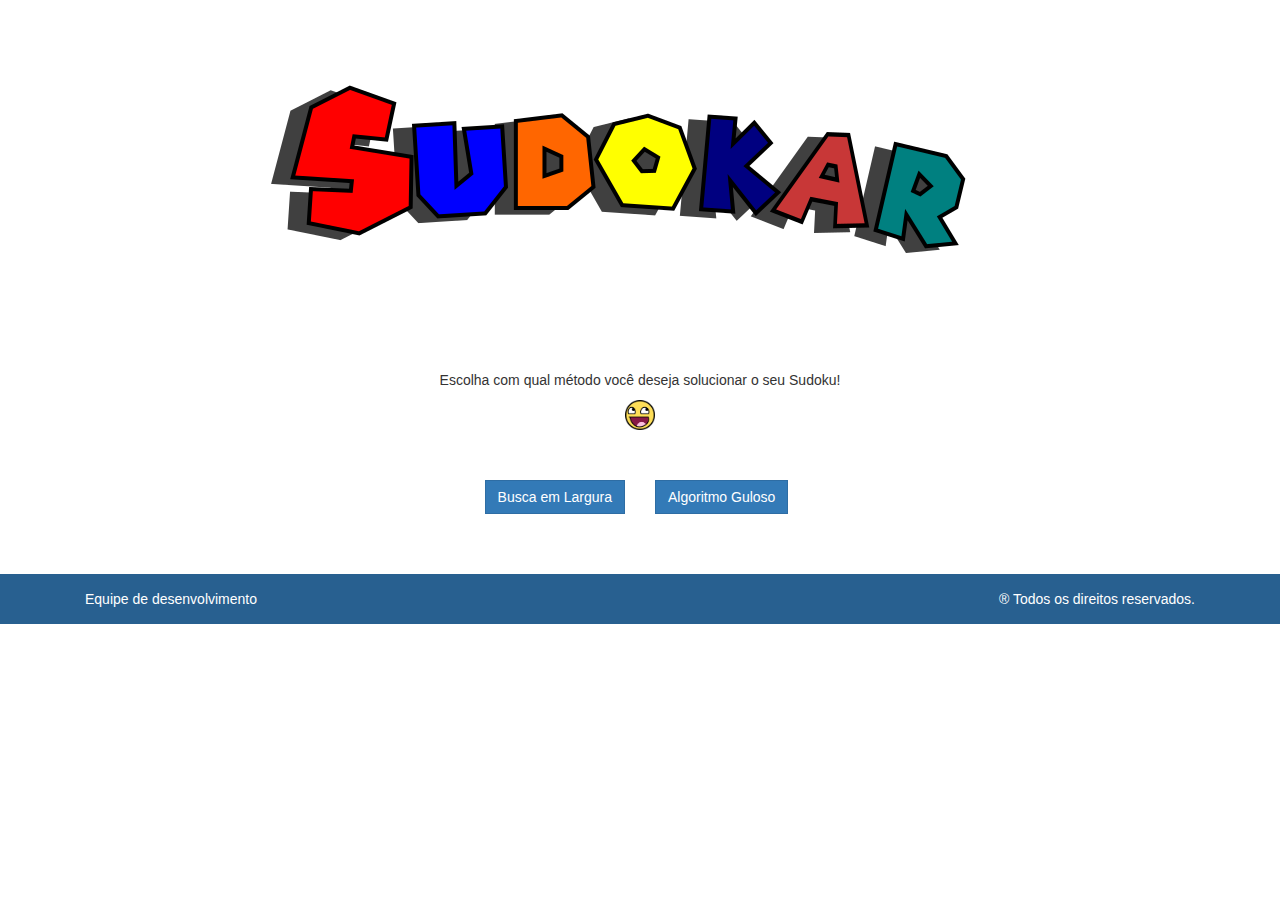
<file: index.html>
<!DOCTYPE html>
<!--  Marcius Naskros -->
<!-- Vamo pedi umas esfiha? -->

<html>

  <head>
      <link rel="shortcut icon" type="image/png" href="img/favicon.png"/>
    <meta charset="utf-8">
    <link rel="stylesheet" type="text/css" href="css/style.css">

    <link rel="stylesheet" href="css/bootstrap.min.css">
      <script src="js/jquery.js"></script>
    <script src="js/bootstrap.min.js"></script>

    <title>Sudokar</title>

    <style type="text/css">

    </style>


  </head>
  <body>
    <div class="container">
        <div class="logo col-lg-12 col-md-12 col-sm-12 col-xs-12">
            <a href="index.html"><img src="img/logo.png" /></a>

        </div>
        <div class="primeiro-paragrafo col-lg-12 col-md-12 col-sm-12 col-xs-12">
            <div class="texto-introdutorio">
                Escolha com qual método você deseja solucionar o seu Sudoku!
            </div>
            <div class="imagem-home">
                <img class="smile" src="img/smile.png" />
            </div>
        </div>

        <div class="col-lg-12 col-md-12 col-sm-12 col-xs-12">
            <div class="botao-esq col-lg-6 col-md-6 col-sm-6 col-xs-12">
                <a class="sudokar btn btn-primary" type="button" href="largura.html">Busca em Largura</a>
            </div>
            <div class="botao-dir col-lg-6 col-md-6 col-sm-6 col-xs-12">
                <a class="sudokar btn btn-primary" type="button" href="guloso.html">Algoritmo Guloso</a>
            </div>
        </div>
    </div>
    <div class="rodape">
        <div class="container">
            <div class="desenvolvido col-lg-6 col-md-6 col-sm-6 col-xs-12">
                <a href="equipe.html">Equipe de desenvolvimento</a>
            </div>
            <div class="direitos col-lg-6 col-md-6 col-sm-6 col-xs-12">
                ® Todos os direitos reservados.
            </div>
        </div>
    </div>
  </body>
</html>
</file>
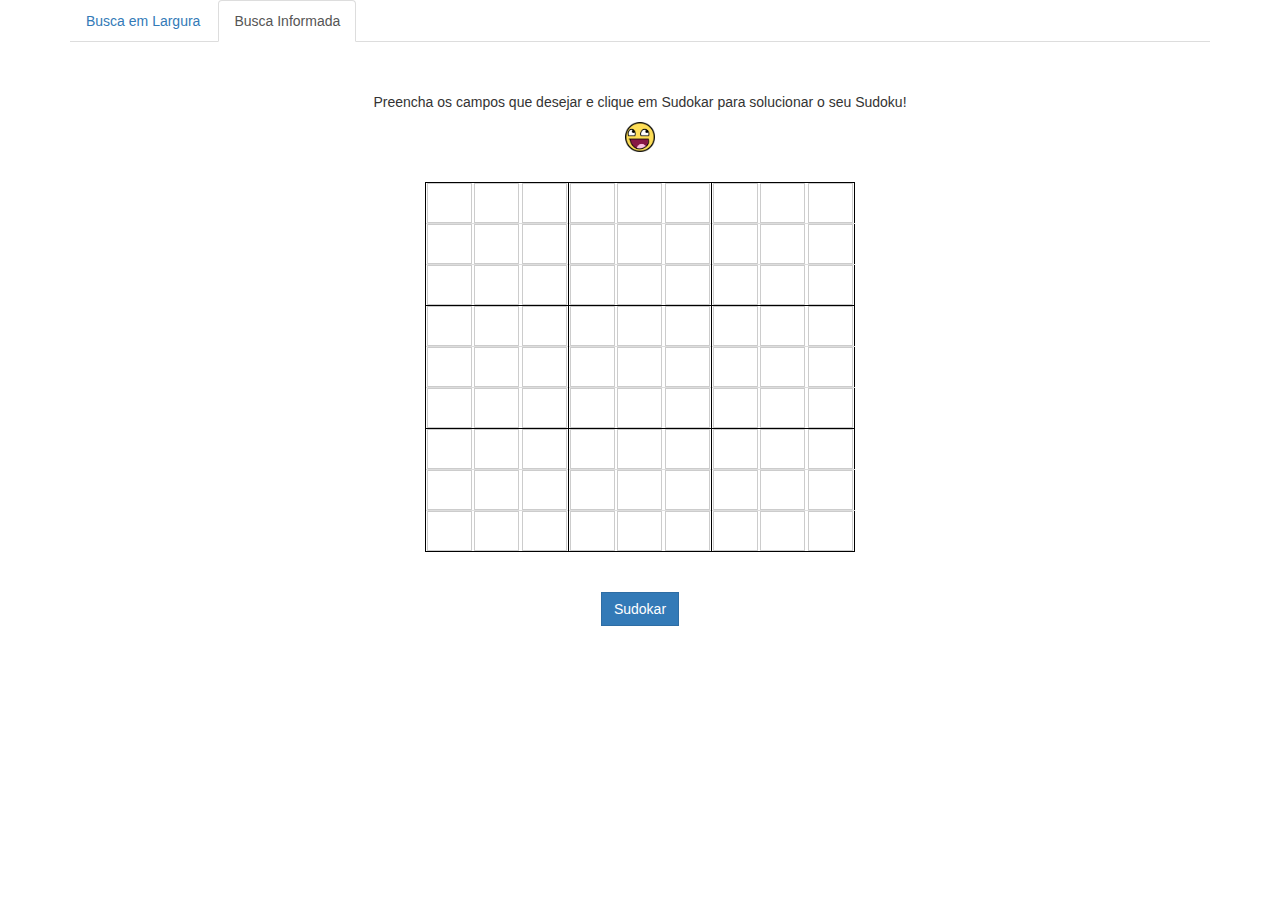
<file: busca-informada.html>
<!DOCTYPE html>
<html>

<head>
    <meta charset="utf-8">
    <link rel="stylesheet" type="text/css" href="css/style.css">
    <script type="text/javascript" src="js/busca-informada.js"></script>

    <link rel="stylesheet" href="css/bootstrap.min.css">
    <script src="js/bootstrap.min.js"></script>

    <title>Sudokeiro</title>

    <style type="text/css">

    </style>


</head>
<body>
<div class="container">
    <ul class="nav nav-tabs">
        <li><a href="index.html">Busca em Largura</a></li>
        <li class="active"><a href="busca-informada.html">Busca Informada</a></li>
    </ul>
    <div class="primeiro-paragrafo">
        <div class="texto-introdutorio">
            Preencha os campos que desejar e clique em Sudokar para solucionar o seu Sudoku!
        </div>
        <div class="imagem-home">
            <img class="smile" src="img/smile.png" />
        </div>
    </div>
    <div class="table-responsive">
        <table class="table">
            <script type="text/javascript">
                var sk = new Sudokar();
                sk.drawBoard();
            </script>
        </table>
    </div>
    <p><button class="sudokar btn btn-primary" type="button" onclick="sk.kill();">Sudokar</button></p>
</div>
</body>
</html>
</file>
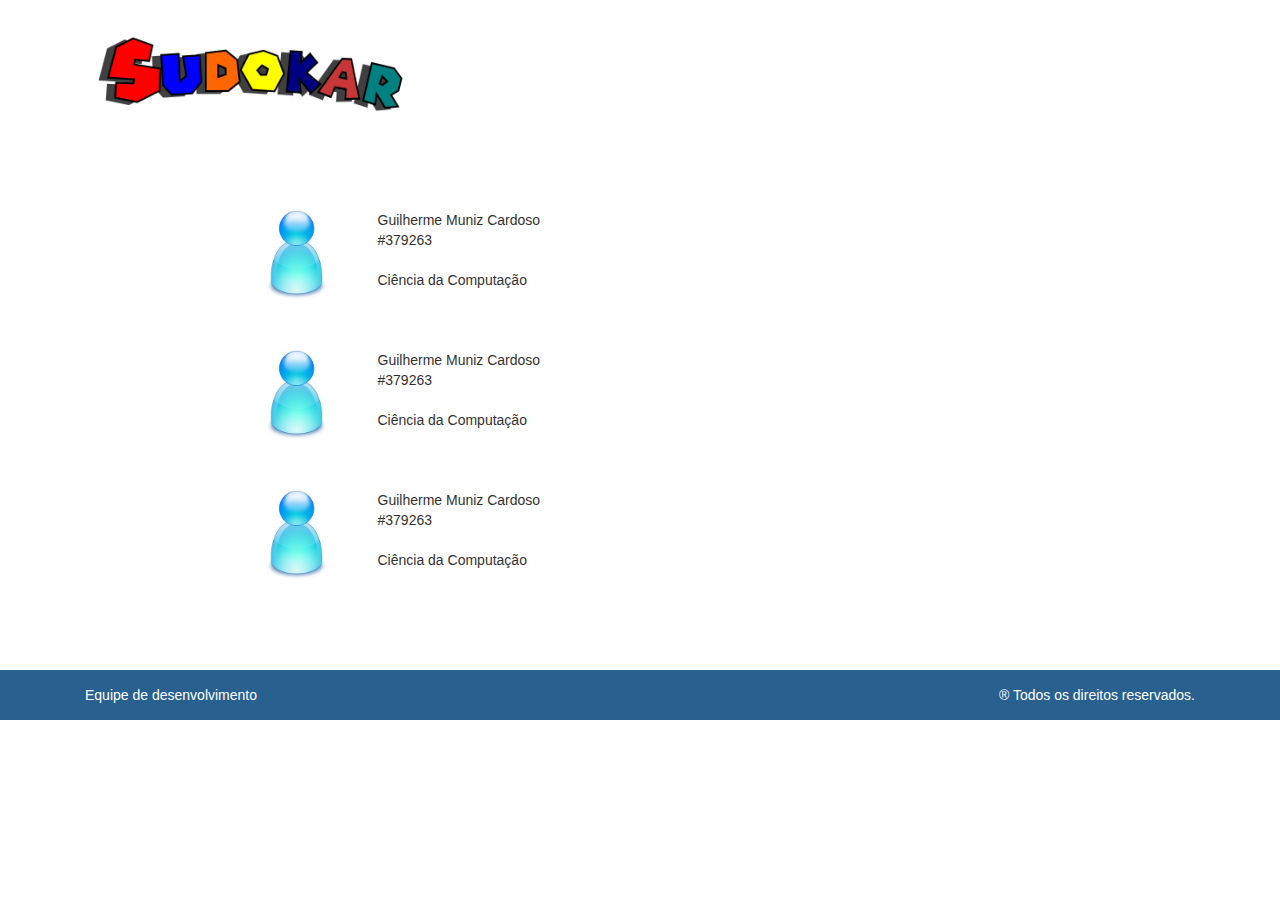
<file: equipe.html>
<!DOCTYPE html>
<html>

<head>
    <link rel="shortcut icon" type="image/png" href="img/favicon.png"/>
    <meta charset="utf-8">
    <link rel="stylesheet" type="text/css" href="css/style.css">

    <link rel="stylesheet" href="css/bootstrap.min.css">
    <script src="js/bootstrap.min.js"></script>

    <title>Sudokar</title>

    <style type="text/css">

    </style>


</head>
<body>
    <div class="cabecalho">
        <div class="container">
            <div class="logo col-lg-4 col-md-4 col-sm-4 col-xs-12">
                <a href="index.html"><img src="img/logo.png" /></a>
            </div>
            <div class="menu col-lg-8 col-md-8 col-sm-8 col-xs-12">

            </div>
        </div>
    </div>

    <div class="conteudo">
        <div class="container">

            <div class="aluno col-lg-12 col-md-12 col-sm-12 col-xs-12">
                <div class="foto col-lg-3 col-md-3 col-sm-3 col-xs-12">
                    <img src="img/aluno.jpg" />
                </div>
                <div class="info col-lg-9 col-md-9 col-sm-9 col-xs-12">
                    <p>
                        Guilherme Muniz Cardoso <br/>
                        #379263 <br/><br/>
                        Ciência da Computação
                    </p>
                </div>
            </div>

            <div class="aluno col-lg-12 col-md-12 col-sm-12 col-xs-12">
                <div class="foto col-lg-3 col-md-3 col-sm-3 col-xs-12">
                    <img src="img/aluno.jpg" />
                </div>
                <div class="info col-lg-9 col-md-9 col-sm-9 col-xs-12">
                    <p>
                        Guilherme Muniz Cardoso <br/>
                        #379263 <br/><br/>
                        Ciência da Computação
                    </p>
                </div>
            </div>

            <div class="aluno col-lg-12 col-md-12 col-sm-12 col-xs-12">
                <div class="foto col-lg-3 col-md-3 col-sm-3 col-xs-12">
                    <img src="img/aluno.jpg" />
                </div>
                <div class="info col-lg-9 col-md-9 col-sm-9 col-xs-12">
                    <p>
                        Guilherme Muniz Cardoso <br/>
                        #379263 <br/><br/>
                        Ciência da Computação
                    </p>
                </div>
            </div>

        </div>
    </div>

    <div class="rodape">
        <div class="container">
            <div class="desenvolvido col-lg-6 col-md-6 col-sm-6 col-xs-12">
                <a href="equipe.html">Equipe de desenvolvimento</a>
            </div>
            <div class="direitos col-lg-6 col-md-6 col-sm-6 col-xs-12">
                ® Todos os direitos reservados.
            </div>
        </div>
    </div>
</body>
</html>
</file>
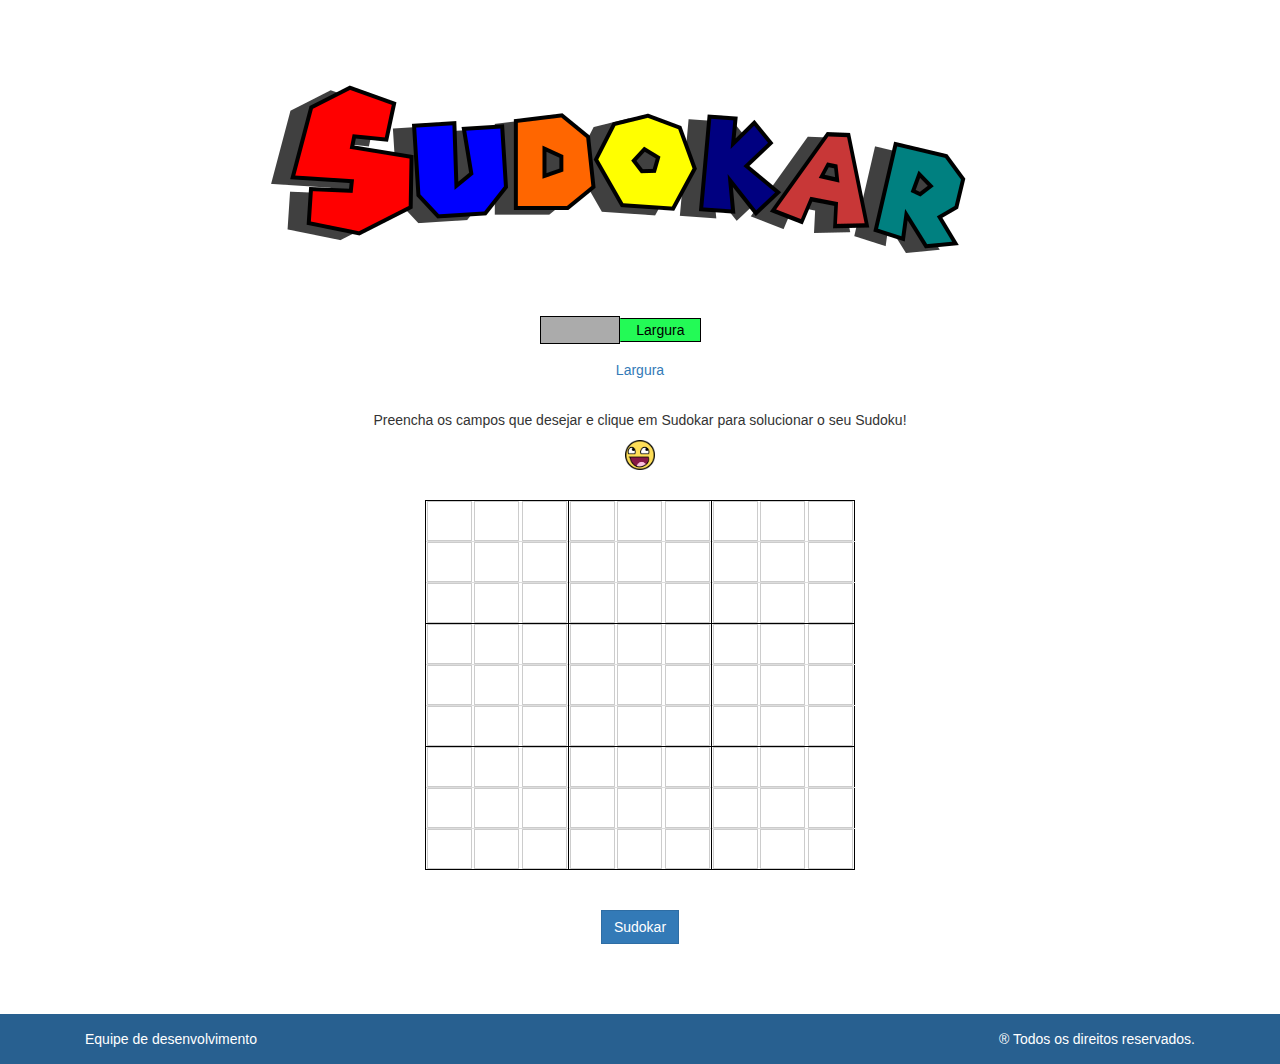
<file: guloso.html>
<!DOCTYPE html>
<html>

<head>
    <meta charset="utf-8">
    <link rel="shortcut icon" type="image/png" href="img/favicon.png"/>
    <link rel="stylesheet" type="text/css" href="css/style.css">
    <script type="text/javascript" src="js/guloso.js"></script>

    <link rel="stylesheet" href="css/bootstrap.min.css">
    <script src="js/jquery.js"></script>
    <script src="js/bootstrap.min.js"></script>

    <title>Sudokar</title>

    <style type="text/css">

    </style>

</head>
<body>

    <div class="logo">
        <a href="index.html"><img src="img/logo.png" /></a>
    </div>
    <div class="conteudo">
        <div class="container">
            <div class="power">
                <div class="on">
                    Guloso
                </div>
                <div class="off">
                    <a href="largura.html">Largura</a>
                </div>
            </div>
            <div class="outro col-lg-12 col-md-12 col-sm-12 col-xs-12">
                <a href="largura.html">Largura</a>
            </div>
            <div class="primeiro-paragrafo">
                <div class="texto-introdutorio">
                    Preencha os campos que desejar e clique em Sudokar para solucionar o seu Sudoku!
                </div>
                <div class="imagem-home">
                    <img class="smile" src="img/smile.png" />
                </div>
            </div>
            <div class="table-responsive">
                <table class="table">
                    <script type="text/javascript">
                        var sk = new Sudokar();
                        sk.drawBoard();
                    </script>
                </table>
            </div>
            <p><button class="sudokar btn btn-primary" type="button" onclick="sk.kill();">Sudokar</button></p>
        </div>
    </div>

    <div class="rodape">
        <div class="container">
            <div class="desenvolvido col-lg-6 col-md-6 col-sm-6 col-xs-12">
                <a href="equipe.html">Equipe de desenvolvimento</a>
            </div>
            <div class="direitos col-lg-6 col-md-6 col-sm-6 col-xs-12">
                ® Todos os direitos reservados.
            </div>
        </div>
    </div>
</body>
</html>
</file>
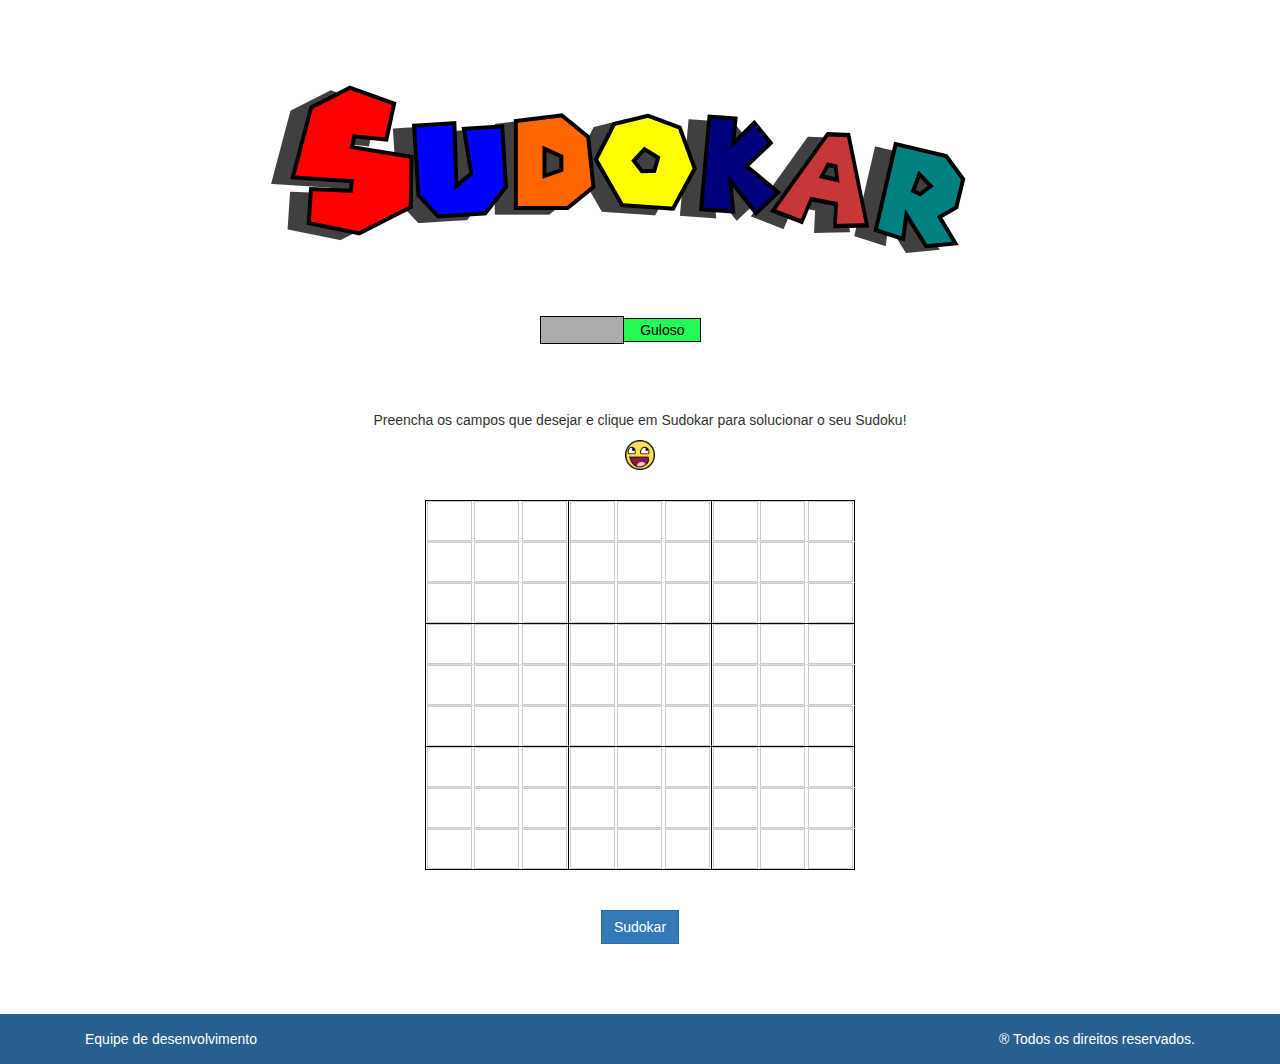
<file: largura.html>
<!DOCTYPE html>
<html>

<head>
    <meta charset="utf-8">
    <link rel="shortcut icon" type="image/png" href="img/favicon.png"/>
    <link rel="stylesheet" type="text/css" href="css/style.css">
    <script type="text/javascript" src="js/largura.js"></script>

    <link rel="stylesheet" href="css/bootstrap.min.css">
    <script src="js/jquery.js"></script>
    <script src="js/bootstrap.min.js"></script>

    <title>Sudokar</title>

    <style type="text/css">

    </style>


</head>
<body>
    <div class="logo">
        <a href="index.html"><img src="img/logo.png" /></a>
    </div>
    <div class="conteudo">
        <div class="container">
            <div class="power">
                <div class="on">
                    Largura
                </div>
                <div class="off">
                    <a href="guloso.html">Guloso</a>
                </div>
            </div>
            <div class="primeiro-paragrafo">
                <div class="texto-introdutorio">
                    Preencha os campos que desejar e clique em Sudokar para solucionar o seu Sudoku!
                </div>
                <div class="imagem-home">
                    <img class="smile" src="img/smile.png" />
                </div>
            </div>
            <div class="table-responsive">
                <table class="table">
                    <script type="text/javascript">
                        var sk = new Sudokar();
                        sk.drawBoard();
                    </script>
                </table>
            </div>
            <p><button class="sudokar btn btn-primary" type="button" onclick="sk.kill();">Sudokar</button></p>
        </div>
    </div>

    <div class="rodape">
        <div class="container">
            <div class="desenvolvido col-lg-6 col-md-6 col-sm-6 col-xs-12">
                <a href="equipe.html">Equipe de desenvolvimento</a>
            </div>
            <div class="direitos col-lg-6 col-md-6 col-sm-6 col-xs-12">
                ® Todos os direitos reservados.
            </div>
        </div>
    </div>

</body>
</html>
</file>
<file: css/style.css>
.power {
    width: 200px;
    height: 40px;
    position: relative;
    left: 50%;
    margin-left: -100px;
}

.on {
    padding: 5px 15px;
    background-color: #ababab;
    display: inline;
    color: #ababab;
    border: 1px solid #000000;
}

.on:hover {
    color: #000000;
    font-weight: bold;
}

.off {
    padding: 3px 15px;
    display: inline;
    background-color: #23fa56;
    border: 1px solid #000000;
    border-left: 1px solid #23fa56;
}

.off a {
    color: #000000;
}

p {
    text-align: center;
}
table {
    border: 1px solid #000;
    border-collapse: collapse;
    margin-left: auto;
    margin-right: auto;
}

.outro {
    text-align: center;
}

.aluno {
    padding: 20px 100px;
}

.foto {
    text-align: right;
}

.foto img {
    max-width: 100px;
    max-height: 100px;
}

.info {
    text-align: center;
}

.info p {
    text-align: left;
}

td {
    /*border: 1px solid #000 !important;*/
}

.desenvolvido a {
    color: #ffffff !important;
}

.table>tbody>tr>td, .table>tbody>tr>th, .table>tfoot>tr>td, .table>tfoot>tr>th, .table>thead>tr>td, .table>thead>tr>th {
    padding: 0 !important;
}

input, select, textarea {
    height: 40px;
    width: 45px;
    font-size: 21px !important;
}

.table-responsive {
    max-width: 430px;
    text-align: center;
    margin: auto;
}

button, input, select, textarea {
    text-align: center;
}

input {
    border: 1px solid #ccc;
}

.smile {
    max-width: 30px;
    max-height: 30px;
    margin: 10px;
}

.primeiro-paragrafo {
    margin-top: 50px;
    margin-bottom: 20px;
}

.texto-introdutorio {
    text-align: center;
}

.sudokar {
    margin: 20px 0;
    border-radius: 0 !important;
}

.imagem-home {
    text-align: center;
}

.logo {
    text-align: center;
}

.logo img {
    margin: auto;
    max-width: 100%;
}

.botao-esq {
    text-align: right;
}

.botao-dir {
    text-align: left;
}

.rodape {
    background-color: #286090;
    margin-top: 60px;
    min-height: 50px;
    color: #ffffff;
    margin-top: 1px solid #204d74;
}

.desenvolvido {
    padding-top: 15px;
    text-align: left;
    padding-left: 50px;
}

.direitos {
    padding-top: 15px;
    text-align: right;
    padding-right: 50px;
}

.cabecalho {
    margin-bottom: 50px;
}

@media(max-width: 767px) {
    .botao-esq {
        text-align: center;
    }

    .botao-dir {
        text-align: center;
    }
}
</file>
